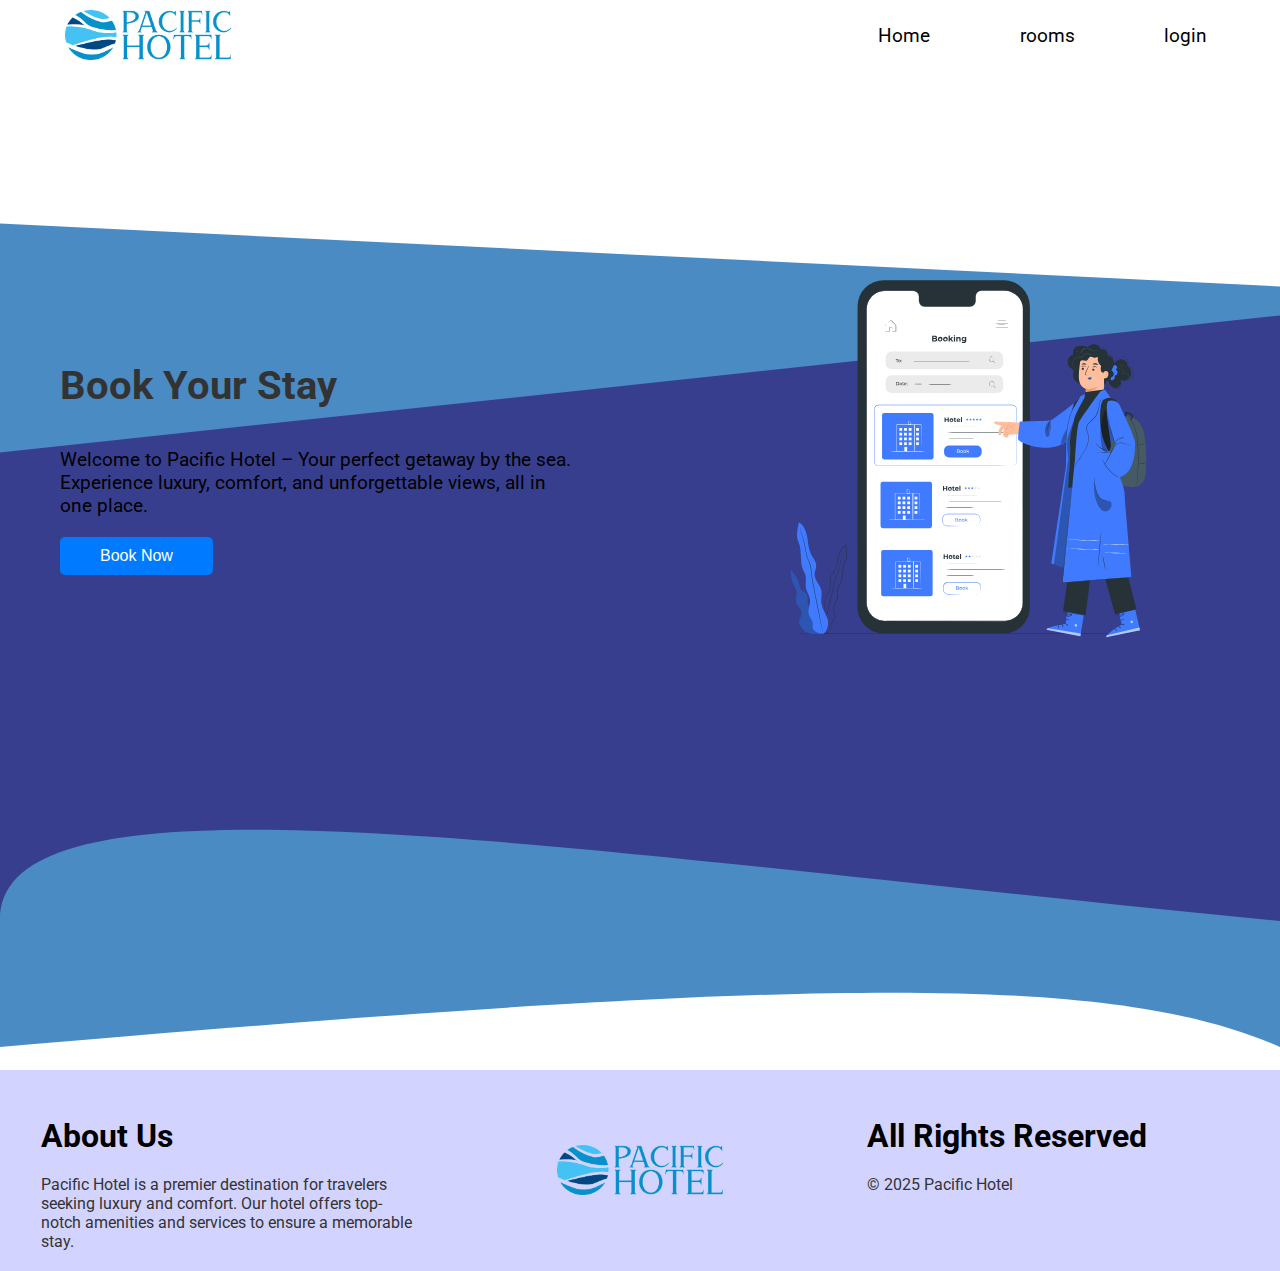
<file: index.html>
<!DOCTYPE html>
<html lang="en">
  <head>
    <meta charset="UTF-8" />
    <meta name="viewport" content="width=device-width, initial-scale=1.0" />
    <title>Hotel Reservation</title>
    <link rel="stylesheet" href="css/styles.css" />
  </head>
  <body>

    <!-- responcive nav bar -->
    <nav>
      <div class="logo">
        <img
          src="images/logo.png"
          alt="logo"
        />
      </div>
      <ul>
        <li>
          <a href="index.html">Home</a>
        </li>
        <li>
          <a href="rooms.html">rooms</a>
        </li>
        <li>
          <a href="login.html">login</a>
        </li>
        <!-- <li>
          <button id="dark-mode-toggle">Dark Mode</button>
        </li> -->
      </ul>
      
      <div class="hamburger">
        <span class="line"></span>
        <span class="line"></span>
        <span class="line"></span>
      </div>
    </nav>
    <div class="menubar">
      <ul>
        <li>
          <a href="index.html">Home</a>
        </li>
        <li>
          <a href="rooms.html">romms</a>
        </li>

        <li>
          <a href="login.html">login</a>
        </li>
      </ul>
    </div>
    <!-- end responcive nav bar -->

    <section id="hero" class="wrapper">
      <div class="left">
        <h1>Book Your Stay</h1>
        <p>
          Welcome to Pacific Hotel – Your perfect getaway by the sea. Experience luxury, comfort, and unforgettable views, all in one place.
        </p>
        <button><a href="rooms.html">Book Now</a></button>
      </div>
      <div class="right">
        <img
          src="images/bg/Hotel Booking-pana.svg"
          alt="hotel"
        />
      </div>
    </section>
    <div class="slider-container">
      <button class="slider-button prev" onclick="moveSlide(-1)">
        &#10094;
      </button>
      <div class="slider">
        <!-- Room cards will be dynamically inserted here -->
      </div>
      <button class="slider-button next" onclick="moveSlide(1)">
        &#10095;
      </button>
    </div>




    <section class="footer">
      <div class="footer-content">
        
        <div class="footer-about-us">
          <h2>About Us</h2>
          <p>
            Pacific Hotel is a premier destination for travelers seeking luxury and comfort. Our hotel offers top-notch amenities and services to ensure a memorable stay.
          </p>
        </div>

        <div class="footer-img">
          <img
            src="images/logo.png"
            alt="logo"
          />  
        </div>
        
        <div class="footer-rights">
          <h2>All Rights Reserved</h2>
          <p>
            &copy; 2025 Pacific Hotel
          </p>
        </div>

    </section>
   

    <script src="js/navbar.js"></script>
    <script src="js/slider.js"></script>
  </body>
</html>
</file>
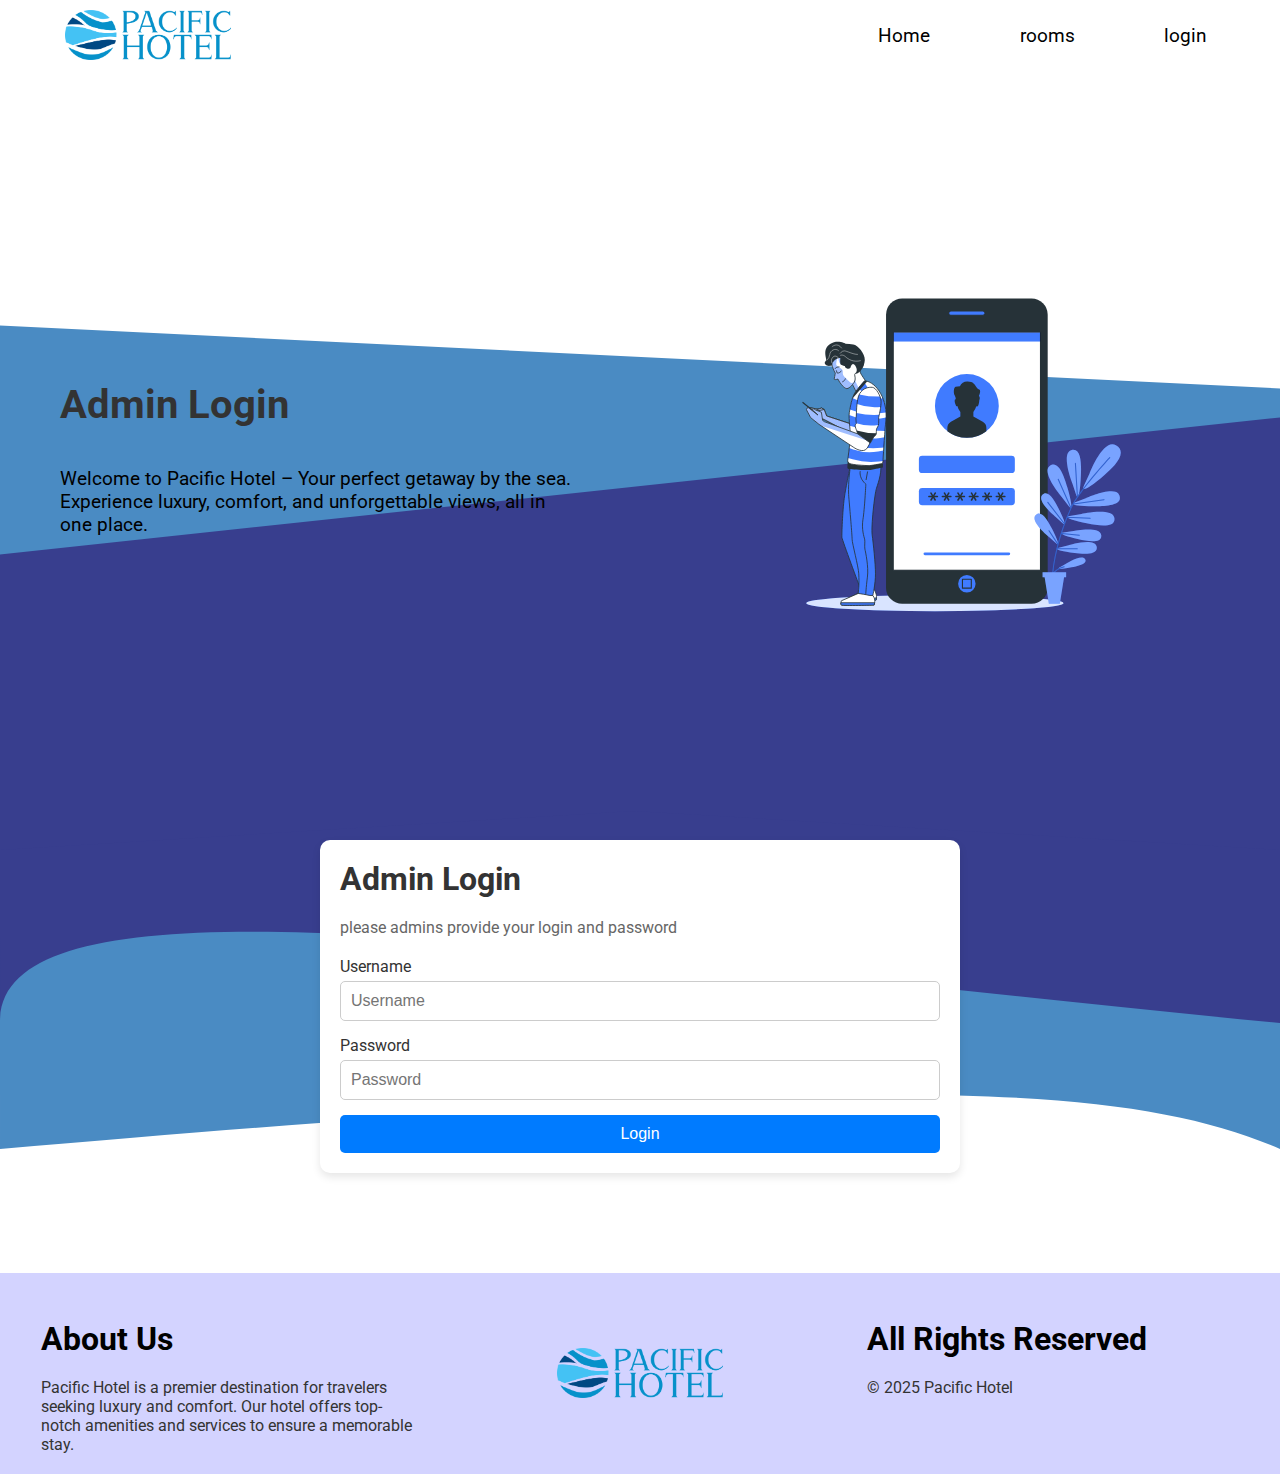
<file: login.html>
<!DOCTYPE html>
<html lang="en">
<head>
    <meta charset="UTF-8">
    <meta name="viewport" content="width=device-width, initial-scale=1.0">
    <title>Admin Login</title>
    <link rel="stylesheet" href="css/styles.css">
</head>
<body>

    <!-- responcive nav bar -->
    <nav>
      <div class="logo">
        <img
          src="images/logo.png"
          alt="logo"
        />
      </div>
      <ul>
        <li>
          <a href="index.html">Home</a>
        </li>
        <li>
          <a href="rooms.html">rooms</a>
        </li>
        <li>
          <a href="login.html">login</a>
        </li>
        <!-- <li>
          <button id="dark-mode-toggle">Dark Mode</button>
        </li> -->
      </ul>
      
      <div class="hamburger">
        <span class="line"></span>
        <span class="line"></span>
        <span class="line"></span>
      </div>
    </nav>
      <div class="menubar">
        <ul>
          <li>
            <a href="index.html">Home</a>
          </li>
          <li>
            <a href="rooms.html">Rooms</a>
          </li>
          
          <li>
            <a href="login.html">Login</a>
          </li>
        </ul>
      </div>

      <!-- end responcive nav bar -->

    <section id="hero" class="wrapper">
      <div class="left">
        <h1>Admin Login</h1>
        <p>
          Welcome to Pacific Hotel – Your perfect getaway by the sea. Experience luxury, comfort, and unforgettable views, all in one place.
        </p>
      </div>
      <div class="right">
        <img
        src="images/bg/Mobile login-bro.svg"
        alt="hotel"
        />
      </div>
    </section>

    <section class="login-form">

      <form id="login-form">
        <h2>Admin Login</h2>
        <p> please admins provide your login and password </p>
        <label for="username">Username</label>
        <input type="text" id="username" placeholder="Username" required>
        <label for="password">Password</label>
        <input type="password" id="password" placeholder="Password" required>
        <button type="submit">Login</button>
    </form>

    </section>

   



    <section class="footer">
      <div class="footer-content">
        
        <div class="footer-about-us">
          <h2>About Us</h2>
          <p>
            Pacific Hotel is a premier destination for travelers seeking luxury and comfort. Our hotel offers top-notch amenities and services to ensure a memorable stay.
          </p>
        </div>

        <div class="footer-img">
          <img
            src="images/logo.png"
            alt="logo"
          />  
        </div>
        
        <div class="footer-rights">
          <h2>All Rights Reserved</h2>
          <p>
            &copy; 2025 Pacific Hotel
          </p>
        </div>

    </section>
   

    <script src="js/login.js"></script>
    <script src="js/navbar.js"></script>

</body>
</html>
</file>
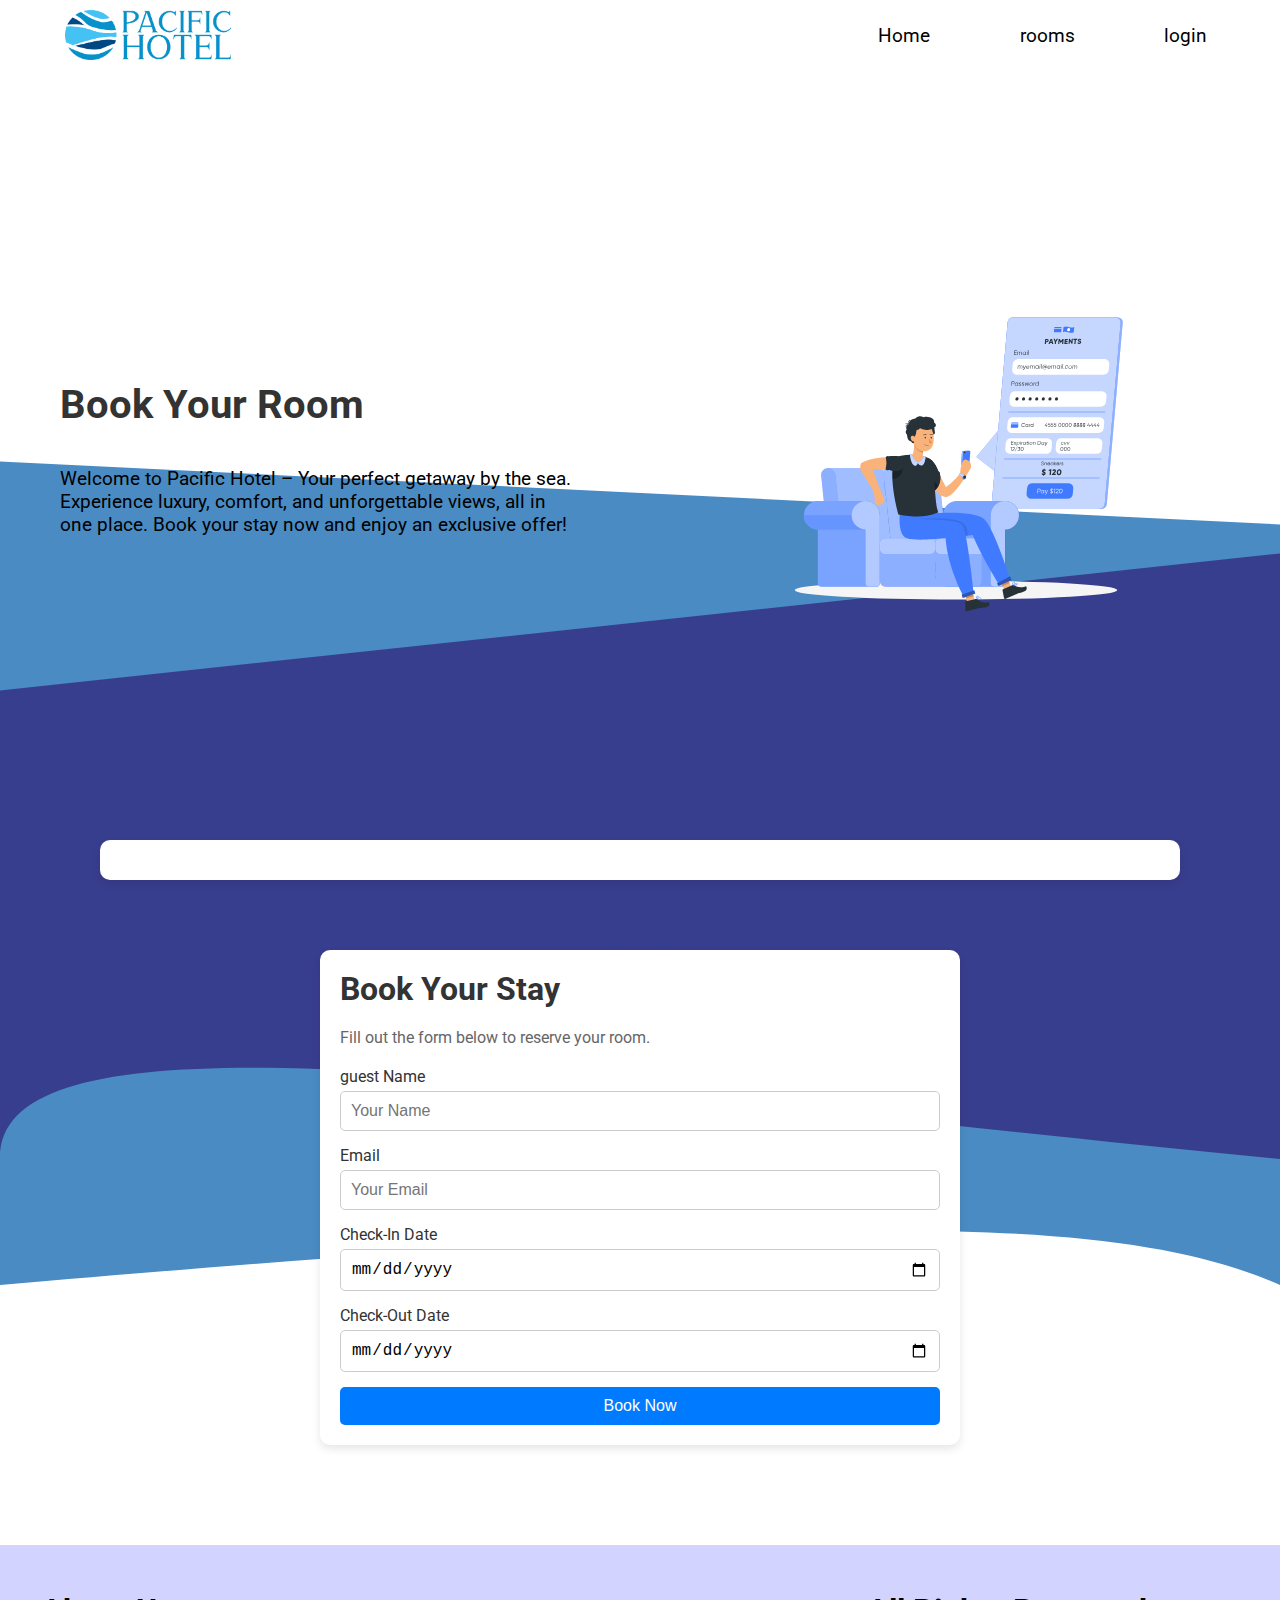
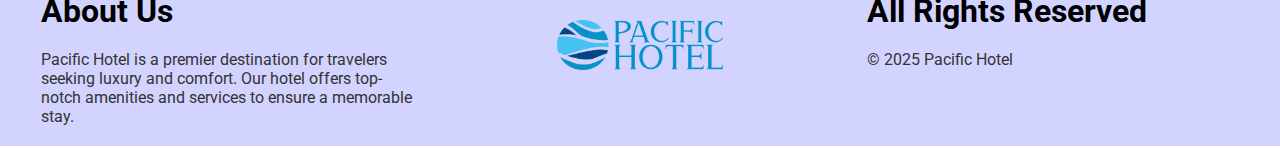
<file: room.html>
<!DOCTYPE html>
<html lang="en">
<head>
    <meta charset="UTF-8">
    <meta name="viewport" content="width=device-width, initial-scale=1.0">
    <title>Room Details</title>
    <link rel="stylesheet" href="css/styles.css">
</head>
<body>
   <!-- responcive nav bar -->
   <nav>
    <div class="logo">
      <img
        src="images/logo.png"
        alt="logo"
      />
    </div>
    <ul>
      <li>
        <a href="index.html">Home</a>
      </li>
      <li>
        <a href="rooms.html">rooms</a>
      </li>
      <li>
        <a href="login.html">login</a>
      </li>
      <!-- <li>
        <button id="dark-mode-toggle">Dark Mode</button>
      </li> -->
    </ul>
    
    <div class="hamburger">
      <span class="line"></span>
      <span class="line"></span>
      <span class="line"></span>
    </div>
  </nav>
  <div class="menubar">
    <ul>
      <li>
        <a href="index.html">Home</a>
      </li>
      <li>
        <a href="rooms.html">Rooms</a>
      </li>
      <li>
        <a href="login.html">Login</a>
      </li>
    </ul>
  </div>




  <!-- end responcive nav bar -->


  <section id="hero" class="wrapper">
    <div class="left">
      <h1>Book Your Room</h1>
      <p>
        Welcome to Pacific Hotel – Your perfect getaway by the sea. Experience luxury, comfort, and unforgettable views, all in one place. Book your stay now and enjoy an exclusive offer!
      </p>
    </div>
    <div class="right">
      <img
        src="images/bg/Payment Information-rafiki.svg"
        alt="hotel"
      />
    </div>
  </section>

    <div id="room-details">
        <!-- Room details will be dynamically loaded here -->
    </div>

    <section class="reservation">
 <form id="reservation-form">
        <h2>Book Your Stay</h2>
        <p>Fill out the form below to reserve your room.</p>
        <label for="guest-name">guest Name</label>
        <input type="text" id="guest-name" placeholder="Your Name" required>
        <label for="guest-email">Email</label>
        <input type="email" id="guest-email" placeholder="Your Email" required>
        <label for="check-in">Check-In Date</label>
        <input type="date" id="check-in" required>
        <label for="check-out">Check-Out Date</label>
        <input type="date" id="check-out" required>
        <button type="submit">Book Now</button>
    </form>

    </section>
   





    <section class="footer">
      <div class="footer-content">
        
        <div class="footer-about-us">
          <h2>About Us</h2>
          <p>
            Pacific Hotel is a premier destination for travelers seeking luxury and comfort. Our hotel offers top-notch amenities and services to ensure a memorable stay.
          </p>
        </div>

        <div class="footer-img">
          <img
            src="images/logo.png"
            alt="logo"
          />  
        </div>
        
        <div class="footer-rights">
          <h2>All Rights Reserved</h2>
          <p>
            &copy; 2025 Pacific Hotel
          </p>
        </div>

    </section>
   

    <script src="js/room.js"></script>
    <script src="js/navbar.js"></script>

</body>
</html>
</file>
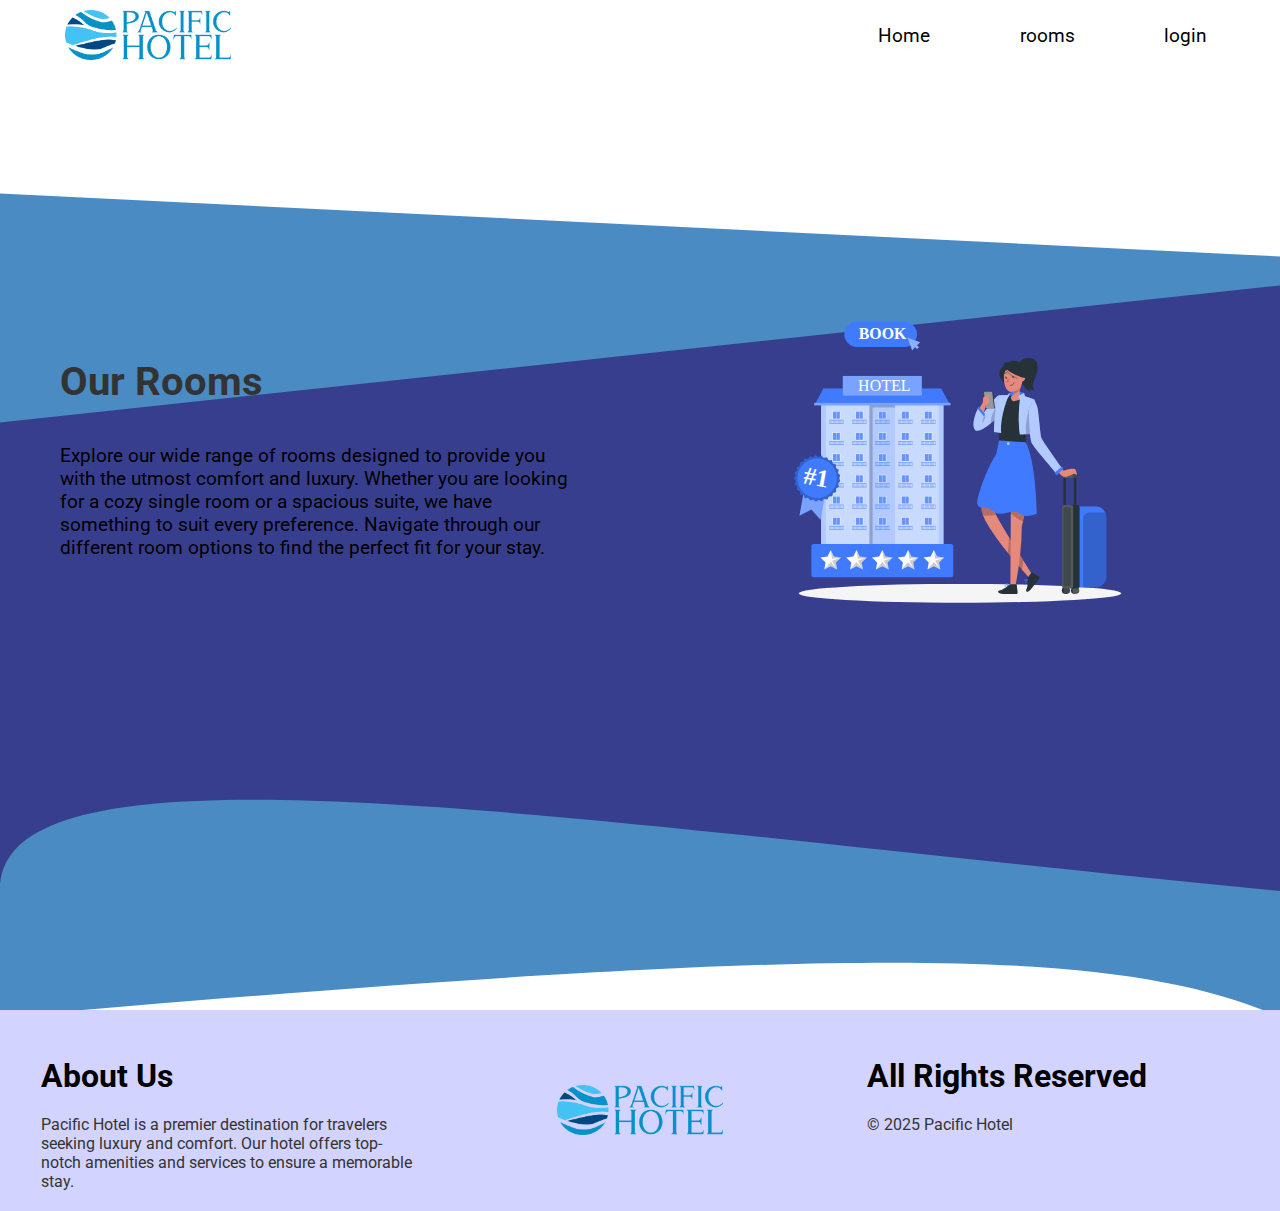
<file: rooms.html>
<!DOCTYPE html>
<html lang="en">
<head>
    <meta charset="UTF-8">
    <meta name="viewport" content="width=device-width, initial-scale=1.0">
    <title>Rooms</title>
    <link rel="stylesheet" href="css/styles.css">
</head>
<body>
  <nav>
    <div class="logo">
      <img
        src="images/logo.png"
        alt="logo"
      />
    </div>
    <ul>
      <li>
        <a href="index.html">Home</a>
      </li>
      <li>
        <a href="rooms.html">rooms</a>
      </li>
      <li>
        <a href="login.html">login</a>
      </li>
      <!-- <li>
        <button id="dark-mode-toggle">Dark Mode</button>
      </li> -->
    </ul>
    
    <div class="hamburger">
      <span class="line"></span>
      <span class="line"></span>
      <span class="line"></span>
    </div>
  </nav>
      <div class="menubar">
        <ul>
          <li>
            <a href="#">Home</a>
          </li>
          <li>
            <a href="#">rooms</a>
          </li>
          
          <li>
            <a href="#">Contact Us</a>
          </li>
        </ul>
      </div>

      <section id="hero" class="wrapper">
        <div class="left">
          <h1>Our Rooms</h1>
          <p>
            Explore our wide range of rooms designed to provide you with the utmost comfort and luxury. Whether you are looking for a cozy single room or a spacious suite, we have something to suit every preference. Navigate through our different room options to find the perfect fit for your stay.
          </p>
          <!-- <button><a href="rooms.html">Book Now</a></button> -->
        </div>
        <div class="right">
          <img
            src="images/bg/Hotel Booking-rafiki.svg"
            alt="hotel"
          />
        </div>
      </section>
<section>
  <div id="room-list" class="room-list">
        <!-- Room cards will be dynamically loaded here -->
    </div>

    <div id="pagination">
      <!-- Pagination buttons will be dynamically loaded here -->
  </div>
</section>



<section class="footer">
  <div class="footer-content">
    
    <div class="footer-about-us">
      <h2>About Us</h2>
      <p>
        Pacific Hotel is a premier destination for travelers seeking luxury and comfort. Our hotel offers top-notch amenities and services to ensure a memorable stay.
      </p>
    </div>

    <div class="footer-img">
      <img
        src="images/logo.png"
        alt="logo"
      />  
    </div>
    
    <div class="footer-rights">
      <h2>All Rights Reserved</h2>
      <p>
        &copy; 2025 Pacific Hotel
      </p>
    </div>

</section>

    
    

    <script src="js/rooms.js"></script>
    <script src="js/navbar.js"></script>

</body>
</html>
</file>
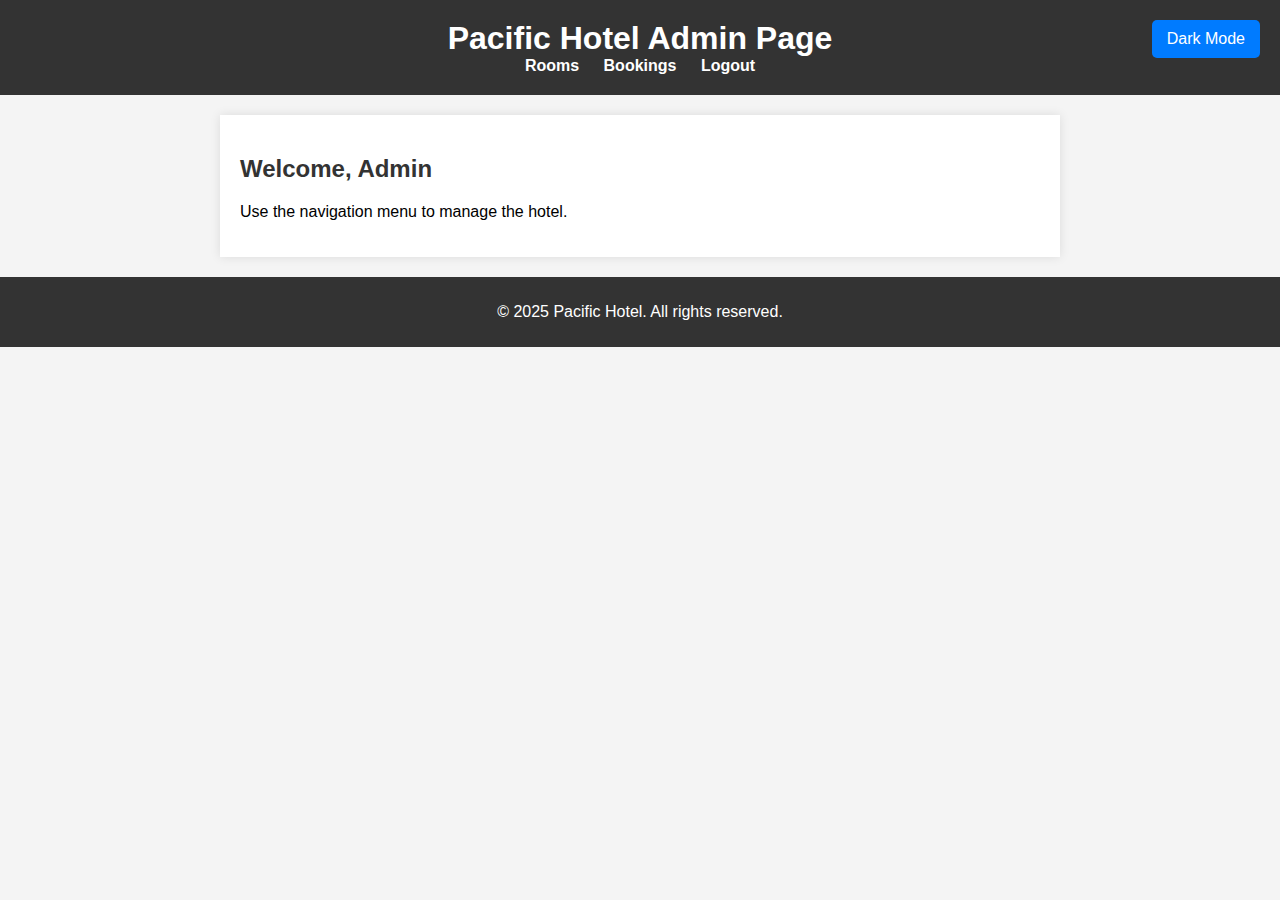
<file: admin/admin.html>
<!DOCTYPE html>
<html lang="en">
<head>
    <meta charset="UTF-8">
    <meta name="viewport" content="width=device-width, initial-scale=1.0">
    <title>Admin Page - Pacific Hotel</title>
    <link rel="stylesheet" href="../css/admin.css">
</head>
<body>
    <header>
        <h1>Pacific Hotel Admin Page</h1>
        <nav>
            <ul>
                <li><a href="rooms.html">Rooms</a></li>
                <li><a href="bookings.html">Bookings</a></li>                
                <li><a href="../index.html">Logout</a></li>
            </ul>
        </nav>
    <button id="darkModeToggle">Dark Mode</button>
    <script>
        const toggleButton = document.getElementById('darkModeToggle');
        toggleButton.addEventListener('click', () => {
            document.body.classList.toggle('dark-mode');
        });
    </script>
    </header>
    <main>
        <section>
            <h2>Welcome, Admin</h2>
            <p>Use the navigation menu to manage the hotel.</p>
        </section>
    </main>
    <footer>
        <p>&copy; 2025 Pacific Hotel. All rights reserved.</p>
    </footer>
</body>
</html>
</file>
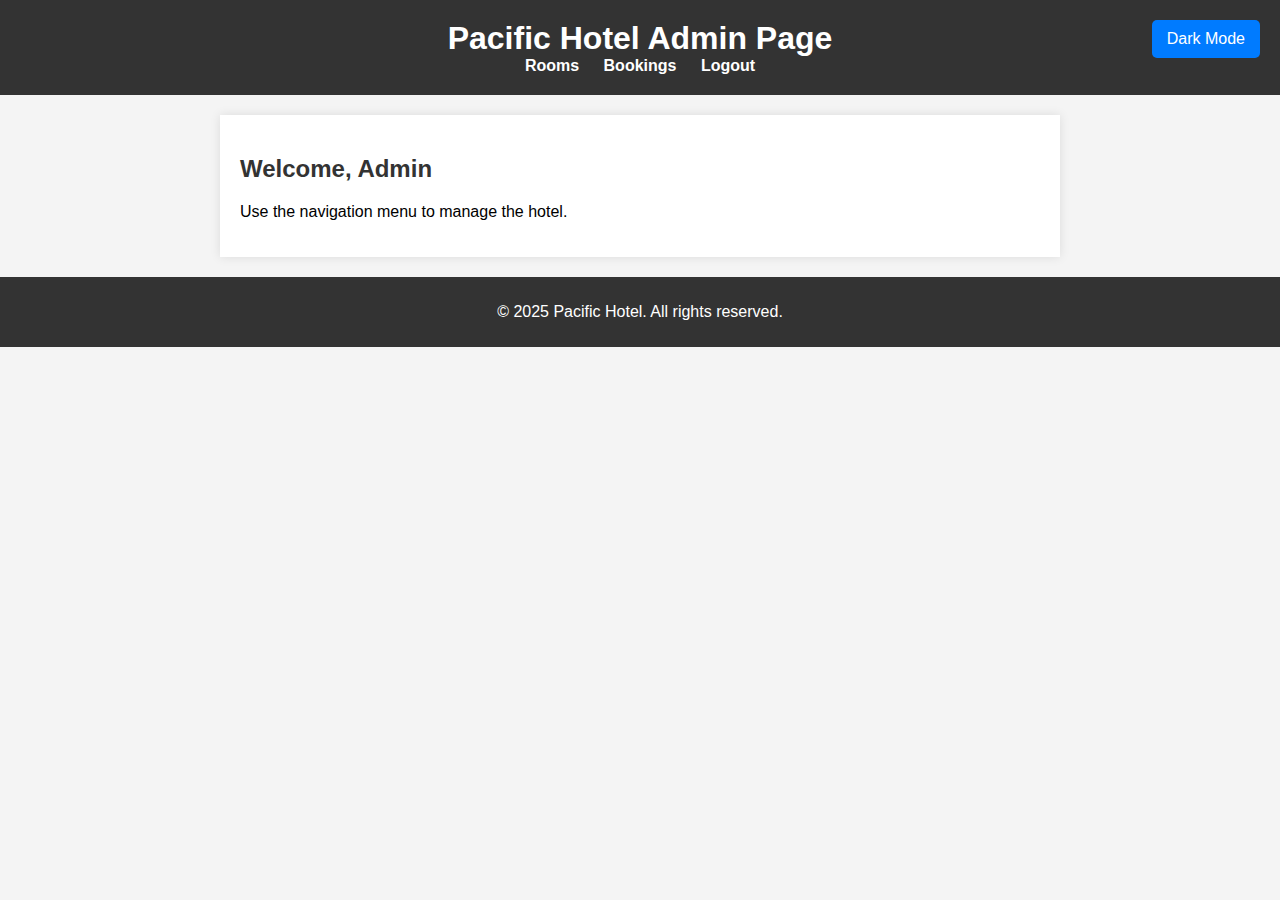
<file: admin/room.html>
<!DOCTYPE html>
<html lang="en">
<head>
    <meta charset="UTF-8">
    <meta name="viewport" content="width=device-width, initial-scale=1.0">
    <title>Admin Page - Pacific Hotel</title>
    <link rel="stylesheet" href="../css/admin.css">
</head>
<body>
    <header>
        <h1>Pacific Hotel Admin Page</h1>
        <nav>
            <ul>
                <li><a href="rooms.html">Rooms</a></li>
                <li><a href="bookings.html">Bookings</a></li>                
                <li><a href="../index.html">Logout</a></li>
            </ul>
        </nav>
    </header>
    <main>
        <h2>Edit Room Details</h2>
        <form id="edit-room-form">
            <label for="name">Room Name:</label>
            <input type="text" id="name" required>
            
            <label for="description">Description:</label>
            <textarea id="description" required></textarea>
            
            <label for="price">Price:</label>
            <input type="number" id="price" step="0.01" required>
            
            <label for="image">Image URL:</label>
            <input type="text" id="image" required>
            
            <button type="submit">Update Room</button>
        </form>

    <script src="../js/room_admin.js"></script>
    </main>
    <footer>
        <p>&copy; 2023 Pacific Hotel. All rights reserved.</p>
    </footer>
</body>
</html>
</file>
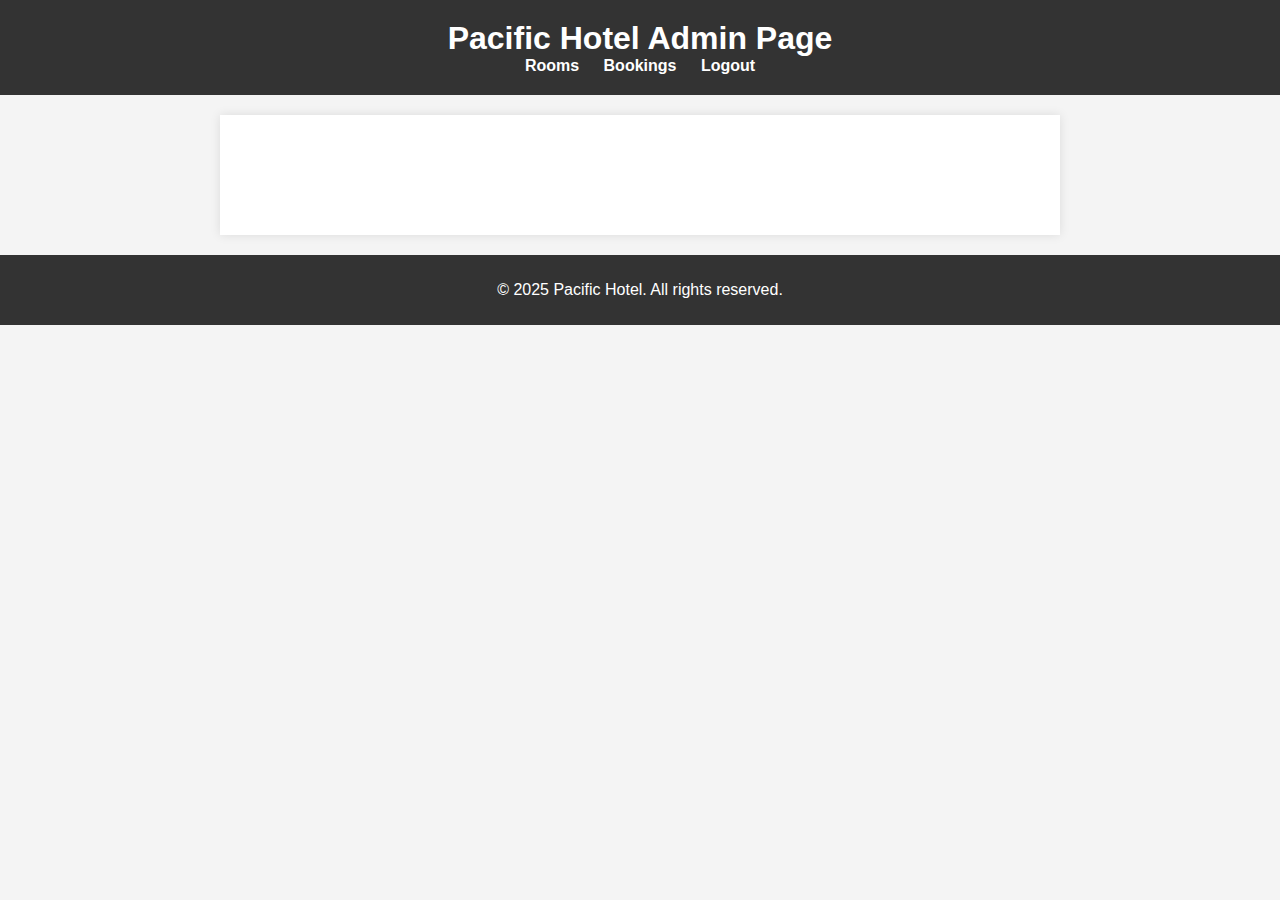
<file: admin/rooms.html>
<!DOCTYPE html>
<html lang="en">
<head>
    <meta charset="UTF-8">
    <meta name="viewport" content="width=device-width, initial-scale=1.0">
    <title>Admin Page - Pacific Hotel</title>
    <link rel="stylesheet" href="../css/admin.css">
</head>
<body>
    <header>
        <h1>Pacific Hotel Admin Page</h1>
        <nav>
            <ul>
                <li><a href="rooms.html">Rooms</a></li>
                <li><a href="bookings.html">Bookings</a></li>                
                <li><a href="../index.html">Logout</a></li>
            </ul>
        </nav>
    </header>
    <main>
        <div id="room-list">
            <!-- Room cards will be dynamically loaded here -->
        </div>
    
        <div id="pagination">
          <!-- Pagination buttons will be dynamically loaded here -->
      </div>
    </main>
    <footer>
        <p>&copy; 2025 Pacific Hotel. All rights reserved.</p>
    </footer>

    <script src="../js/rooms_admin.js"></script>
</body>
</html>
</file>
<file: css/styles.css>
@import url('https://fonts.googleapis.com/css2?family=Roboto:wght@400;700&display=swap');

body {
    font-family: 'Roboto', sans-serif;
    margin: 0;
    background: url('../images/bg/bg1.svg') no-repeat center center/cover;
    background-size: 100%;
    background-position:center ;
  min-height: 100vh;

}


.grey{
  color: #333;
}

h1 {
  font-size: 2.5rem;
  margin-bottom: 20px;
  color: #333;
}

h2{
  font-size: 2rem;
  margin-bottom: 20px;
}

h3{
  font-size: 1.5rem;
  margin-bottom: 20px;
}

p {
  font-size: 1.2rem;
  margin-bottom: 20px;
  /* color: #666; */
}


nav {
    padding: 10px 65px;
    display: flex;
    justify-content: space-between;
    align-items: center;
    /* z-index: 1; */
  }
  nav .logo {
    display: flex;
    align-items: center;
    justify-content: center;
  }
  nav .logo img {
    height: 50px;
    width: auto;
    margin-right: 10px;
  }
  
  nav ul {
    width: 30%;
    list-style: none;
    display: flex;
    justify-content: space-between;
    padding: 0; 
    margin: 0; 
  }
  nav ul li {
    display: flex;
    justify-content: center;
    align-items: center;
  }
  nav ul li a {
    text-decoration: none;
    color: #000;
    font-size: 120%; 
    font-weight: 400;
    padding: 4px 8px;
    border-radius: 5px;
  }
  
  nav ul li:hover {
    background-color: #f5f5f5;
  }

  nav ul li .darkmodetoggle {
    cursor: pointer;
    padding: 4px 8px;
    border-radius: 5px;
    background-color: #333;
    color: #fff;
  }

  nav ul li .darkmodetoggle:hover {
    background-color: #555;
  }
  
  .hamburger {
    display: none;
    cursor: pointer;
  }
  
  .hamburger .line {
    width: 25px;
    height: 1px;
    background-color: #1f1f1f;
    display: block;
    margin: 7px auto;
    transition: all 0.3s ease-in-out;
  }
  .hamburger-active {
    transition: all 0.3s ease-in-out;
    transition-delay: 0.6s;
    transform: rotate(45deg);
  }
  
  .hamburger-active .line:nth-child(2) {
    width: 0px;
  }
  
  .hamburger-active .line:nth-child(1),
  .hamburger-active .line:nth-child(3) {
    transition-delay: 0.3s;
  }
  
  .hamburger-active .line:nth-child(1) {
    transform: translateY(12px);
  }
  
  .hamburger-active .line:nth-child(3) {
    transform: translateY(-5px) rotate(90deg);
  }
  
  .menubar {
    position: absolute;
    top: 0;
    left: -60%;
    display: flex;
    justify-content: center;
    align-items: flex-start;
    width: 60%;
    height: 100vh;
    padding: 20% 0;
    background: rgba(255, 255, 255);
    transition: all 0.5s ease-in;
    z-index: 2;
  }
  .active {
    left: 0;
    box-shadow: rgba(149, 157, 165, 0.2) 0px 8px 24px;
  }
  
  .menubar ul {
    padding: 0;
    list-style: none;
  }
  .menubar ul li {
    margin-bottom: 32px;
  }
  
  .menubar ul li a {
    text-decoration: none;
    color: #000;
    font-size: 95%;
    font-weight: 400;
    padding: 5px 10px;
    border-radius: 5px;
  }
  
  .menubar ul li a:hover {
    background-color: #f5f5f5;
  }
  @media screen and (max-width: 790px) {
    .hamburger {
      display: block;
    }
    nav ul {
      display: none;
    }
  }





.wrapper {
  margin-top: 70px;
    display: flex;
    width: 100%;
    height: 70vh; /* Make the hero section taller */
    justify-content: center; /* Center contents horizontally */
    align-items: center; /* Center contents vertically */
    overflow: hidden; /* Ensure child divs do not surpass parent div */
}

.wrapper .left,
.wrapper .right {
    width: 50%;
    padding: 20px 60px;
}
.wrapper .right img {
    width: 80%;
    border-radius: 10px;
}

.wrapper .left {
  float: left;
  display: flex;
  flex-direction: column;
  justify-content: center;
  align-items: flex-start;
}



button {
  padding: 10px 20px;
  font-size: 1rem;
  color: #fff;
  background-color: #007BFF;
  border: none;
  border-radius: 5px;
  cursor: pointer;
  transition: background-color 0.3s ease;
}
.wrapper .left button a{
  margin: 50px 20px 50px;
  text-decoration: none;
  color: #fff;
  transition: background-color 0.3s ease;
}

.wrapper .left button:hover {
  background-color: #0056b3;
}

.wrapper .right {
    float: right;
    display: flex;
    justify-content: center;
    align-items: center;
}





.slider-container {
  position: relative;
  max-width: 800px;
  margin: 150px auto ;
  overflow: hidden;
}

.slider {
  display: flex;
  transition: transform 0.5s ease-in-out;
}

.slider-button {
  position: absolute;
  top: 50%;
  transform: translateY(-50%);
  background: rgba(0, 0, 0, 0.5);
  color: #fff;
  border: none;
  padding: 10px 15px; /* Increase padding for better appearance */
  cursor: pointer;
  z-index: 10;
  border-radius: 50%; /* Make buttons circular */
  transition: background 0.3s ease; /* Smooth transition for hover effect */
}

.slider-button.prev {
  left: 10px;
}

.slider-button.next {
  right: 10px;
}

.slider-button:hover {
  background: rgba(0, 0, 0, 0.7); /* Darken background on hover */
}

.room-card {
  min-width: 100%;
  box-sizing: border-box;
  border-radius: 10px; 
  transition: transform 0.3s ease; 
  position: relative; /* Added to fix the issue */
}

.room-card .room-card-content {
  position: absolute;
  bottom: 0;
  background: rgb(0, 0, 0); 
  background: rgba(0, 0, 0, 0.5); 
  color: #f1f1f1;
  width: 100%;
  padding: 20px;
  overflow: hidden;
  box-sizing: border-box; /* Added to include padding within width */
  border-bottom-right-radius: 10px;
  border-bottom-left-radius: 10px;
}

.room-card img {
  vertical-align: middle;
  width: 100%;
  height: auto;
  border-radius: 10px;
}
.room-card a {
  text-decoration: none;
  color: #fff;
  transition: color 0.3s ease;
  padding: 10px 20px;
  background-color: #007BFF;
  border: none;
  border-radius: 5px;
  display: inline-block;
  text-align: center;
}

.room-card a:hover {
  background-color: #0056b3;
}



#pagination {
  display: flex;
  justify-content: center;
  margin: 20px 0;
}

#pagination button {
  background-color: #007BFF;
  color: #fff;
  border: none;
  padding: 10px 15px;
  margin: 0 5px;
  border-radius: 5px;
  cursor: pointer;
  transition: background-color 0.3s ease;
}

#pagination button:hover {
  background-color: #0056b3;
}

#pagination button:disabled {
  background-color: #ccc;
  cursor: not-allowed;
}




.room-list{
  display: flex;
  flex-direction: column;
  margin: 70px 150px;

  background-color: white;
  box-shadow: 0 14px 18px rgba(0, 0, 0, 0.1);
  color: #333;
  border-radius: 10px;
}



.room-list-card {
  display: flex;
  align-items: center;
  padding: 20px;
  border-radius: 10px;
  margin-bottom: 20px;
}
.room-list-card-text {
  font-size: 1rem;
  /* color: white; */
  line-height: 1.5;
  margin: 10px 0;
}

.room-list-card img {
  width: 150px;
  height: auto;
  border-radius: 10px;
  margin-right: 20px;
}

.room-list-card .content {
  display: flex;
  flex-direction: column;
}

.room-list-card h3 {
  margin: 0 0 10px;
  font-size: 1.5rem;
  /* color: white; */
}

.room-list-card p {
  margin: 5px 0;
  font-size: 1rem;
  /* color: white; */
}

.room-list-card a {
  text-decoration: none;
  color: #fff;
  transition: color 0.3s ease;
  padding: 10px 20px;
  background-color: #007BFF;
  border: none;
  border-radius: 5px;
  display: inline-block;
  text-align: center;
}

room-list-card a:hover {
  color: #0056b3;
}




/* #reservation-form {
  display: flex;
  flex-direction: column;
  width: 100%;
  max-width: 400px;
  margin: 0 auto;
  padding: 20px;
  background: #fff;
  border-radius: 10px;
  box-shadow: 0 4px 8px rgba(0, 0, 0, 0.1);
}

#reservation-form input,
#reservation-form button {
  padding: 10px;
  margin-bottom: 15px;
  border: 1px solid #ccc;
  border-radius: 5px;
  font-size: 1rem;
}

#reservation-form input:focus,
#reservation-form button:focus {
  outline: none;
  border-color: #007BFF;
}

#reservation-form button {
  background-color: #007BFF;
  color: #fff;
  border: none;
  cursor: pointer;
  transition: background-color 0.3s ease;
}

#reservation-form button:hover {
  background-color: #0056b3;
} */



#room-details {
  display: flex;
  align-items: center;
  padding: 20px;
  background: #fff;
  border-radius: 10px;
  box-shadow: 0 4px 8px rgba(0, 0, 0, 0.1);
  margin: 70px 100px;
}

#room-details img {
  width: 50%;
  height: auto;
  border-radius: 10px;
  margin-right: 20px;
}

.room-details {
  width: 50%;
  display: flex;
  flex-direction: column;
}

.room-details h2 {
  margin: 0 0 10px;
  font-size: 2rem;
  color: #333;
}

.room-details p {
  margin: 5px 0;
  font-size: 1rem;
  color: #666;
}

.login-form{
  margin-top: 70px;
  margin-bottom: 70px;
}

form {
  display: flex;
  flex-direction: column;
  width: 100%;
  max-width: 600px;
  margin: 50px auto;
  padding: 20px;
  background: #fff;
  border-radius: 10px;
  box-shadow: 0 4px 8px rgba(0, 0, 0, 0.1);
}

form h2 {
  margin: 0 0 20px;
  font-size: 2rem;
  color: #333;
} 

form p {
  margin: 0 0 20px;
  font-size: 1rem;
  color: #666;
}


form input {
  padding: 10px;
  margin-bottom: 15px;
  border: 1px solid #ccc;
  border-radius: 5px;
  font-size: 1rem;
}

form label {
  font-size: 1rem;
  margin-bottom: 5px;
  color: #333;
}

form input:focus {
  outline: none;
  border-color: #007BFF;
}

form button {
  padding: 10px;
  background-color: #007BFF;
  color: #fff;
  border: none;
  border-radius: 5px;
  font-size: 1rem;
  cursor: pointer;
  transition: background-color 0.3s ease;
}

form button:hover {
  background-color: #0056b3;
}




.footer {
  display: flex;
  margin-top: 100px;
  background-color: #d3d3ff;
  padding: 20px;
}

.footer-content {
  display: flex;
  justify-content: space-around;

}

.footer-about-us, .footer-img , .footer-rights{
  width: 30%;
  display: flex;
  flex-direction: column;
  align-items: flex-start;
}



.footer-content p {
  margin: 0;
  font-size: 1rem;
  color: #333;
}

.footer-img{
  display: flex;
  justify-content: center;
  align-items: center;  
}
.footer-img img{
  height: 50px;
  width: auto;
}
</file>
<file: css/admin.css>
/* Styles for the admin page */
body {
    font-family: Arial, sans-serif;
    margin: 0;
    padding: 0;
    background-color: #f4f4f4;
}

header {
    background-color: #333;
    color: #fff;
    padding: 20px 0;
    text-align: center;
}

header h1 {
    margin: 0;
    font-size: 2em;
}

nav ul {
    list-style: none;
    padding: 0;
    margin: 0;
}

nav ul li {
    display: inline;
    margin: 0 10px;
}

nav ul li a {
    color: #fff;
    text-decoration: none;
    font-weight: bold;
}

main {
    padding: 20px;
    background-color: #fff;
    margin: 20px auto;
    max-width: 800px;
    box-shadow: 0 0 10px rgba(0, 0, 0, 0.1);
}

main h2 {
    color: #333;
}

footer {
    background-color: #333;
    color: #fff;
    text-align: center;
    padding: 10px 0;
    width: 100%;
    bottom: 0;
}



#room-list {
    display: flex;
    flex-wrap: wrap;
    gap: 20px;
    justify-content: center;
    padding: 20px;
}

.room-list-card {
    background-color: #fff;
    border: 1px solid #ddd;
    border-radius: 5px;
    box-shadow: 0 0 10px rgba(0, 0, 0, 0.1);
    overflow: hidden;
    width: 300px;
    margin: 10px;
}

.room-list-card img {
    width: 100%;
    height: auto;
}

.room-list-card-text {
    padding: 15px;
}

.room-list-card-text h3 {
    margin: 0 0 10px;
    color: #333;
}

.room-list-card-text p {
    margin: 0 0 10px;
    color: #666;
}

.room-list-card-text a {
    color: #007BFF;
    text-decoration: none;
    font-weight: bold;
}

.room-list-card-text a:hover {
    text-decoration: underline;
}


#pagination {
    display: flex;
    justify-content: center;
    padding: 20px 0;
}

#pagination button {
    background-color: #007BFF;
    border: none;
    color: #fff;
    padding: 10px 15px;
    margin: 0 5px;
    border-radius: 5px;
    cursor: pointer;
    font-size: 1em;
}

#pagination button:hover {
    background-color: #0056b3;
}

#pagination button:disabled {
    background-color: #ccc;
    cursor: not-allowed;
}


#edit-room-form {
    background-color: #fff;
    border: 1px solid #ddd;
    border-radius: 5px;
    box-shadow: 0 0 10px rgba(0, 0, 0, 0.1);
    padding: 20px;
    max-width: 600px;
    margin: 20px auto;
}

#edit-room-form h2 {
    margin-top: 0;
    color: #333;
}

#edit-room-form label {
    display: block;
    margin-bottom: 5px;
    color: #333;
}

#edit-room-form input,
#edit-room-form select,
#edit-room-form textarea {
    width: 100%;
    padding: 10px;
    margin-bottom: 10px;
    border: 1px solid #ddd;
    border-radius: 5px;
    box-sizing: border-box;
}

#edit-room-form button {
    background-color: #007BFF;
    border: none;
    color: #fff;
    padding: 10px 15px;
    border-radius: 5px;
    cursor: pointer;
    font-size: 1em;
}

#edit-room-form button:hover {
    background-color: #0056b3;
}





/* Dark mode styles */
body.dark-mode {
    background-color: #121212;
    color: #e0e0e0;
}

header.dark-mode {
    background-color: #1f1f1f;
}

nav ul li a.dark-mode {
    color: #e0e0e0;
}

main.dark-mode {
    background-color: #1f1f1f;
    color: #e0e0e0;
}

footer.dark-mode {
    background-color: #1f1f1f;
}

.room-list-card.dark-mode {
    background-color: #1f1f1f;
    border-color: #333;
}

.room-list-card-text.dark-mode h3,
.room-list-card-text.dark-mode p {
    color: #e0e0e0;
}

.room-list-card-text a.dark-mode {
    color: #bb86fc;
}

#edit-room-form.dark-mode {
    background-color: #1f1f1f;
    border-color: #333;
}

#edit-room-form.dark-mode label {
    color: #e0e0e0;
}

#edit-room-form.dark-mode input,
#edit-room-form.dark-mode select,
#edit-room-form.dark-mode textarea {
    background-color: #333;
    color: #e0e0e0;
    border-color: #444;
}

/* Dark mode toggle button */
#darkModeToggle {
    background-color: #007BFF;
    border: none;
    color: #fff;
    padding: 10px 15px;
    border-radius: 5px;
    cursor: pointer;
    font-size: 1em;
    position: fixed;
    top: 20px;
    right: 20px;
}

#darkModeToggle:hover {
    background-color: #0056b3;
}
</file>
